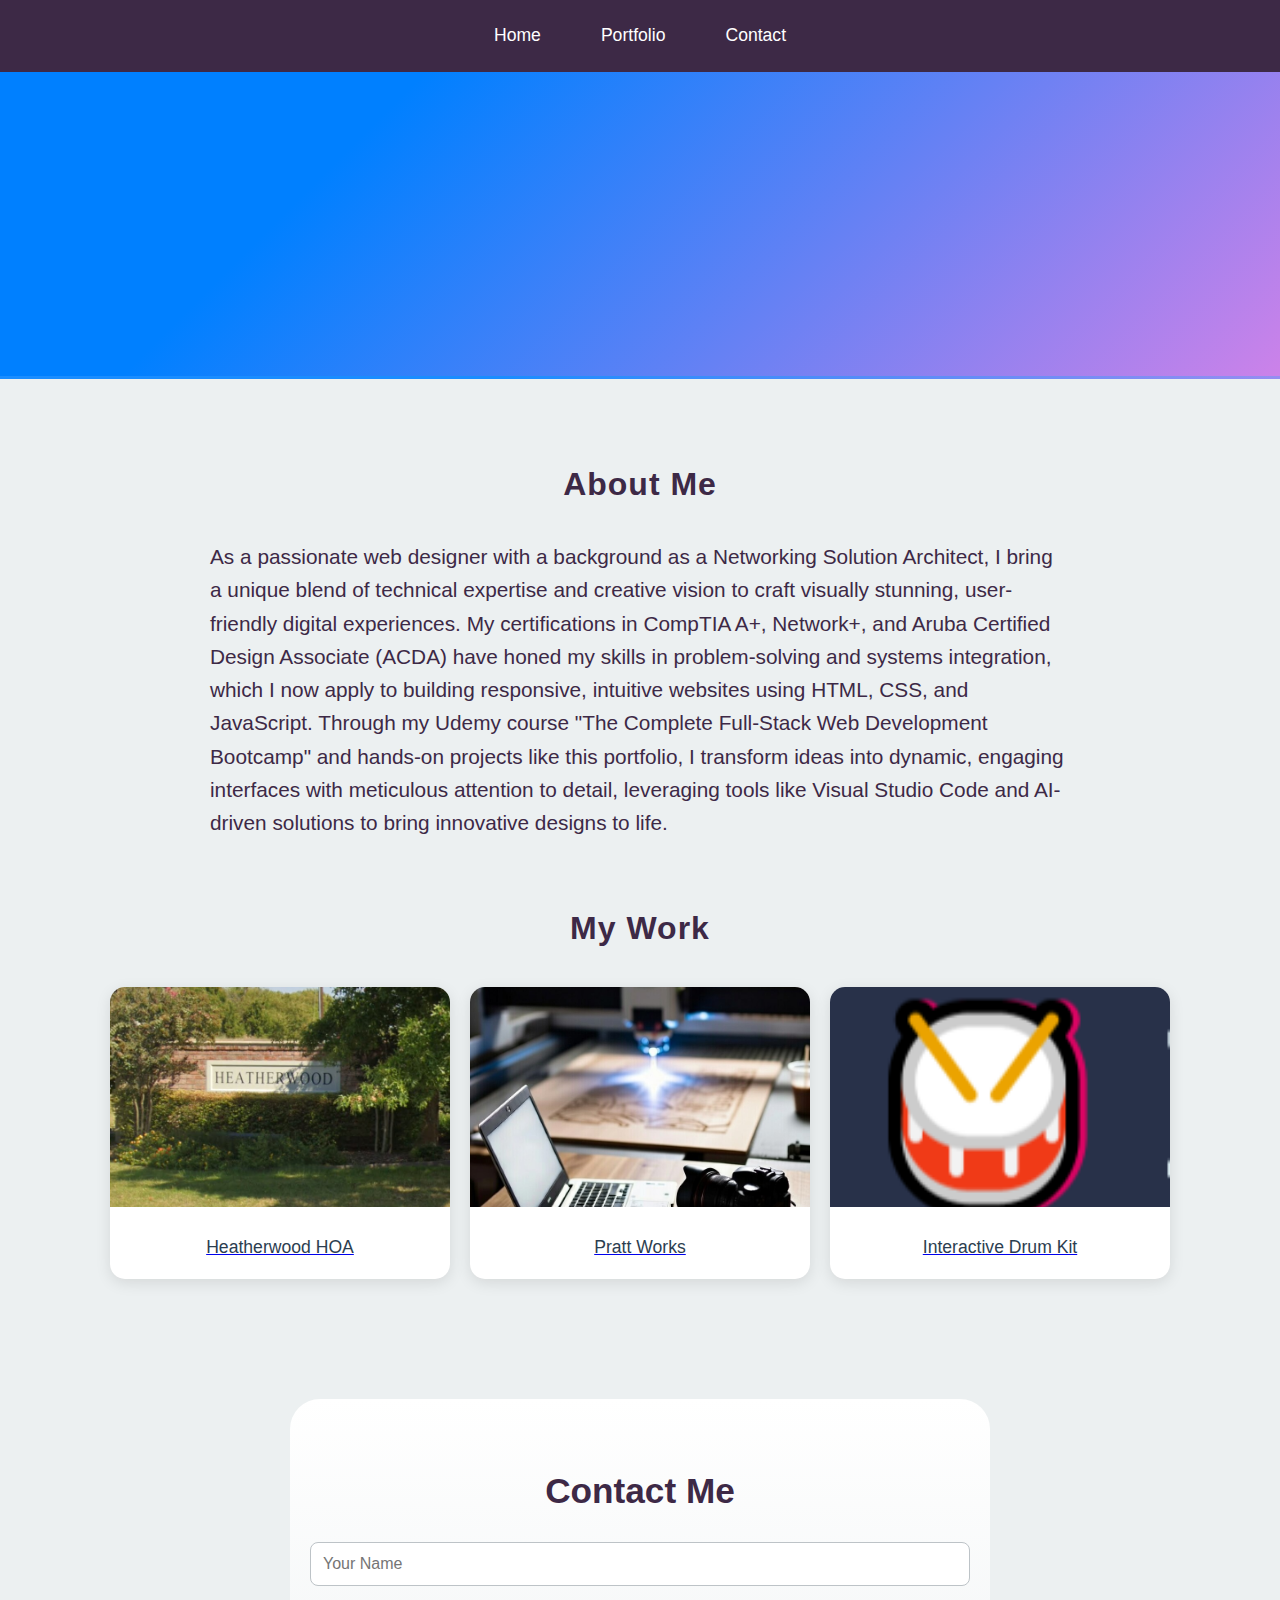
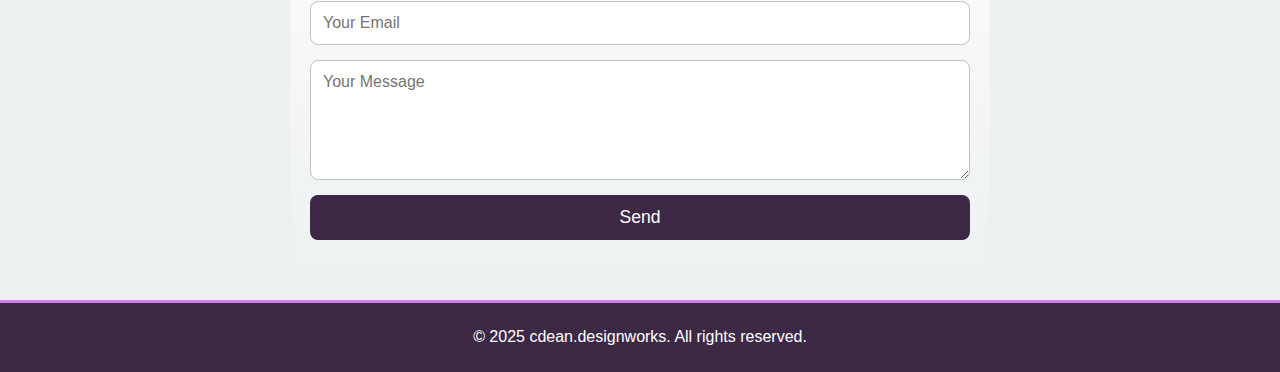
<file: index.html>
<!DOCTYPE html>
<html lang="en">
<head>
<meta charset="UTF-8">
<meta name="viewport" content="width=device-width, initial-scale=1.0">
<title>cdean.designworks Portfolio</title>
<link rel="stylesheet" href="style.css">
</head>
<body>
<!-- Navigation -->
<nav>
    <ul>
        <li><a href="#home">Home</a></li>
        <li><a href="#portfolio">Portfolio</a></li>
        <li><a href="#contact">Contact</a></li>
    </ul>
</nav>

<!-- Hero Section -->
<section id="home" class="hero">
    <div class="hero-content">
        
        <h1>cdean.designworks</h1>
        <p>Creative design meets AI to build unique digital experiences.</p>
    </div>
</section>

<!-- Portfolio Section -->
<section id="portfolio" class="portfolio">
    <h2 class="about">About Me</h2>
        <p class="about">As a passionate web designer with a background as a Networking Solution Architect, 
        I bring a unique blend of technical expertise and creative vision to craft visually stunning, user-friendly digital experiences. 
        My certifications in CompTIA A+, Network+, and Aruba Certified Design Associate (ACDA) have honed my skills in problem-solving and systems integration, 
        which I now apply to building responsive, intuitive websites using HTML, CSS, and JavaScript. Through my Udemy course "The Complete Full-Stack Web Development Bootcamp" 
        and hands-on projects like this portfolio, I transform ideas into dynamic, engaging interfaces with meticulous attention to detail, leveraging tools like Visual Studio Code 
        and AI-driven solutions to bring innovative designs to life.</p>


    <h2>My Work</h2>
    <div class="portfolio-grid">
        <div class="portfolio-item">
            
                    <a href="Heatherwood HOA/index.html"><img src="Heatherwood HOA/Images/Heatherwood Neighborhood sign.png" alt="Project 1"><p>Heatherwood HOA</p> </a>  
        </div>
        <div class="portfolio-item">
                    <a href="PrattWorks/index.html"><img src="images/placeholder_img.jpg" alt="Pratt Works"><p>Pratt Works</p> </a>
            
        </div>
            
        <div class="portfolio-item">
                    <a href="Drum Kit/index.html">
                        <img src="images/Drum-Kit.png" alt="Drum Kit Project"> 
                        <p>Interactive Drum Kit</p> 
                    </a>
           
        </div>
    </div>
    
</section>

<!-- Contact Section -->
<section id="contact" class="contact">
    <h2>Contact Me</h2>
    <form action="mailto:example@email.com" method="post" enctype="text/plain">
        <input type="text" name="name" placeholder="Your Name" required>
        <input type="email" name="email" placeholder="Your Email" required>
        <textarea name="message" placeholder="Your Message" required></textarea>
        <button type="submit">Send</button>
    </form>
</section>

<!-- Footer -->
<footer>
    <p>&copy; 2025 cdean.designworks. All rights reserved.</p>
</footer>
</body>
</html>
</file>
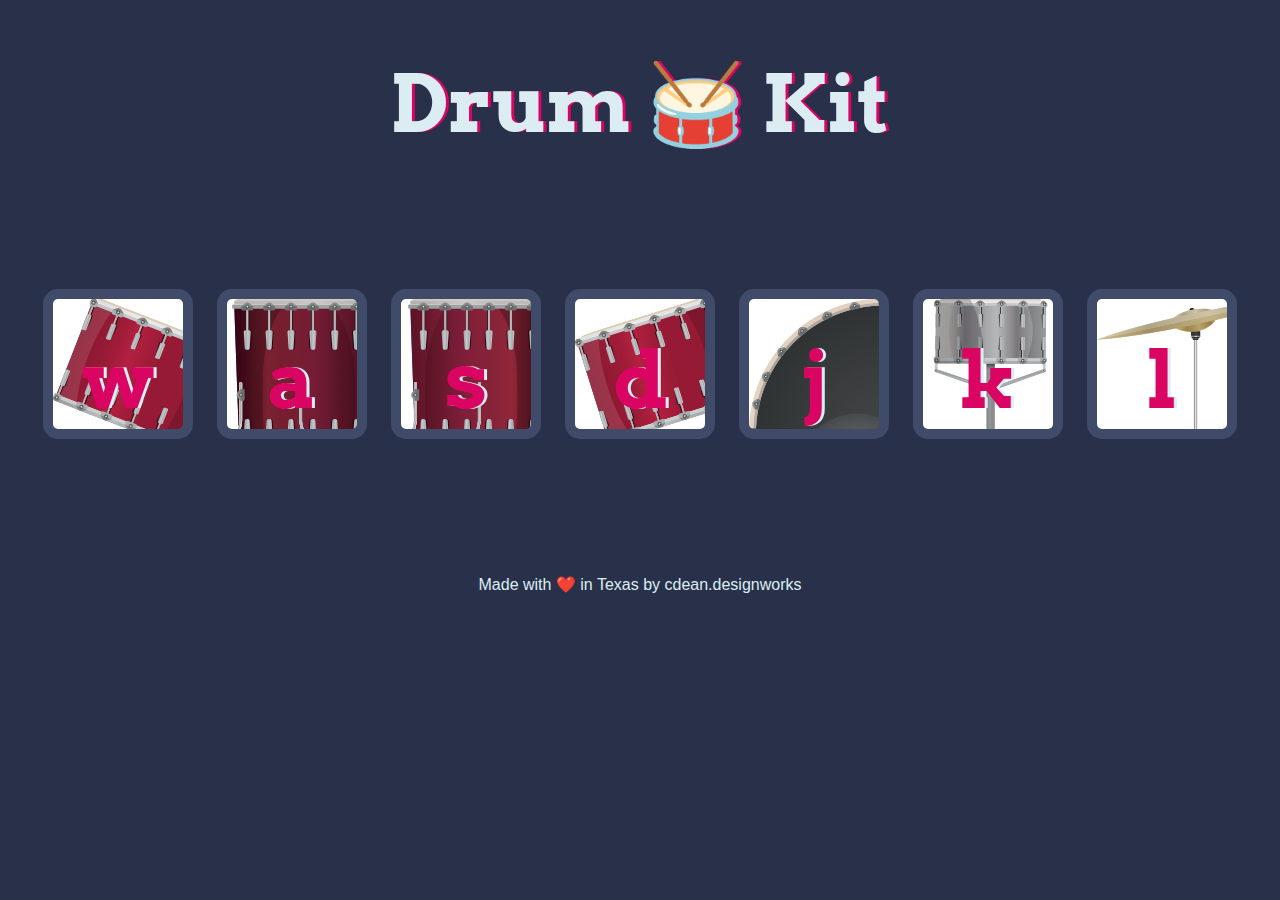
<file: Drum Kit/index.html>
<!DOCTYPE html>
<html lang="en" dir="ltr">

<head>
  <meta charset="utf-8">
  <title>Drum Kit</title>
  <link rel="stylesheet" href="styles.css">
  <link href="https://fonts.googleapis.com/css?family=Arvo" rel="stylesheet">
</head>

<body>
  <h1 id="title">Drum 🥁 Kit</h1>
  <div class="set">
    <button class="w drum">w</button>
    <button class="a drum">a</button>
    <button class="s drum">s</button>
    <button class="d drum">d</button>
    <button class="j drum">j</button>
    <button class="k drum">k</button>
    <button class="l drum">l</button>
  </div>


<script src="index.js" charset="utf-8"></script>

<footer>
  Made with ❤️ in Texas by cdean.designworks
</footer>
</body>
</html>
</file>
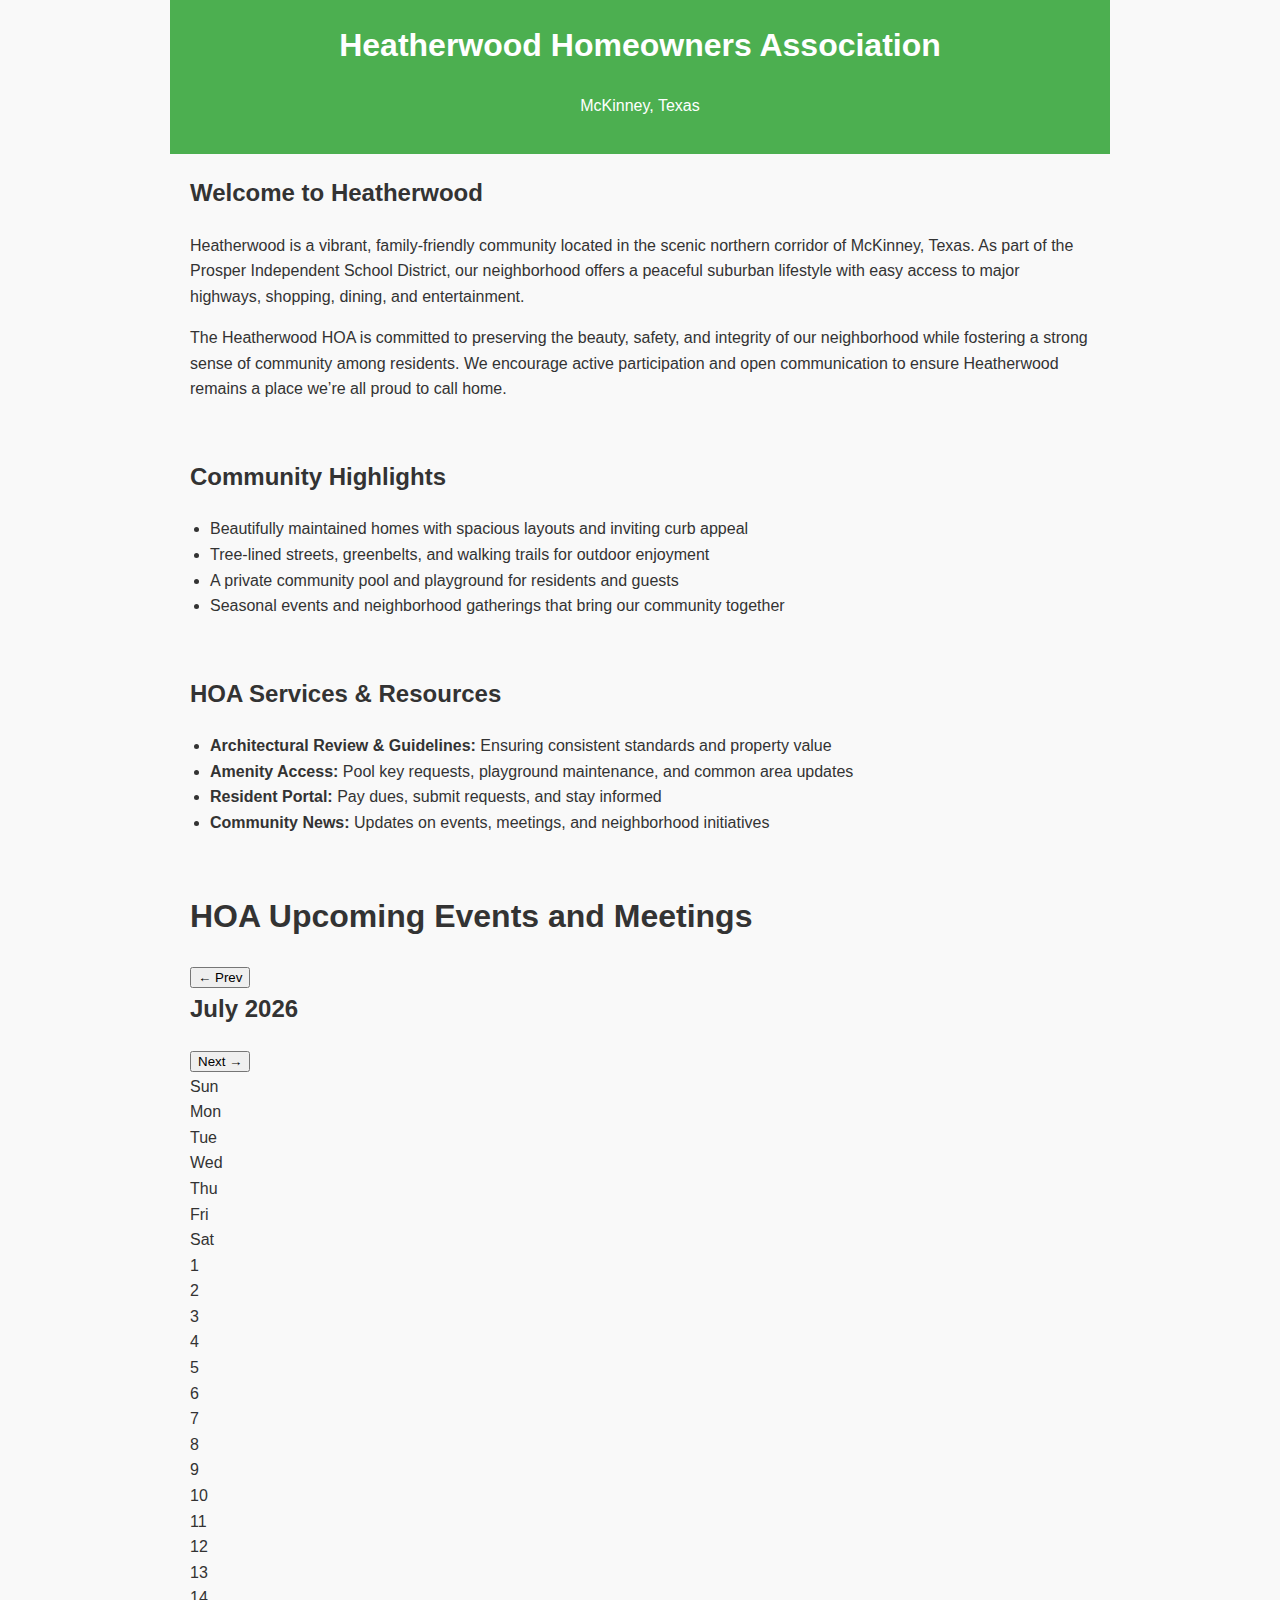
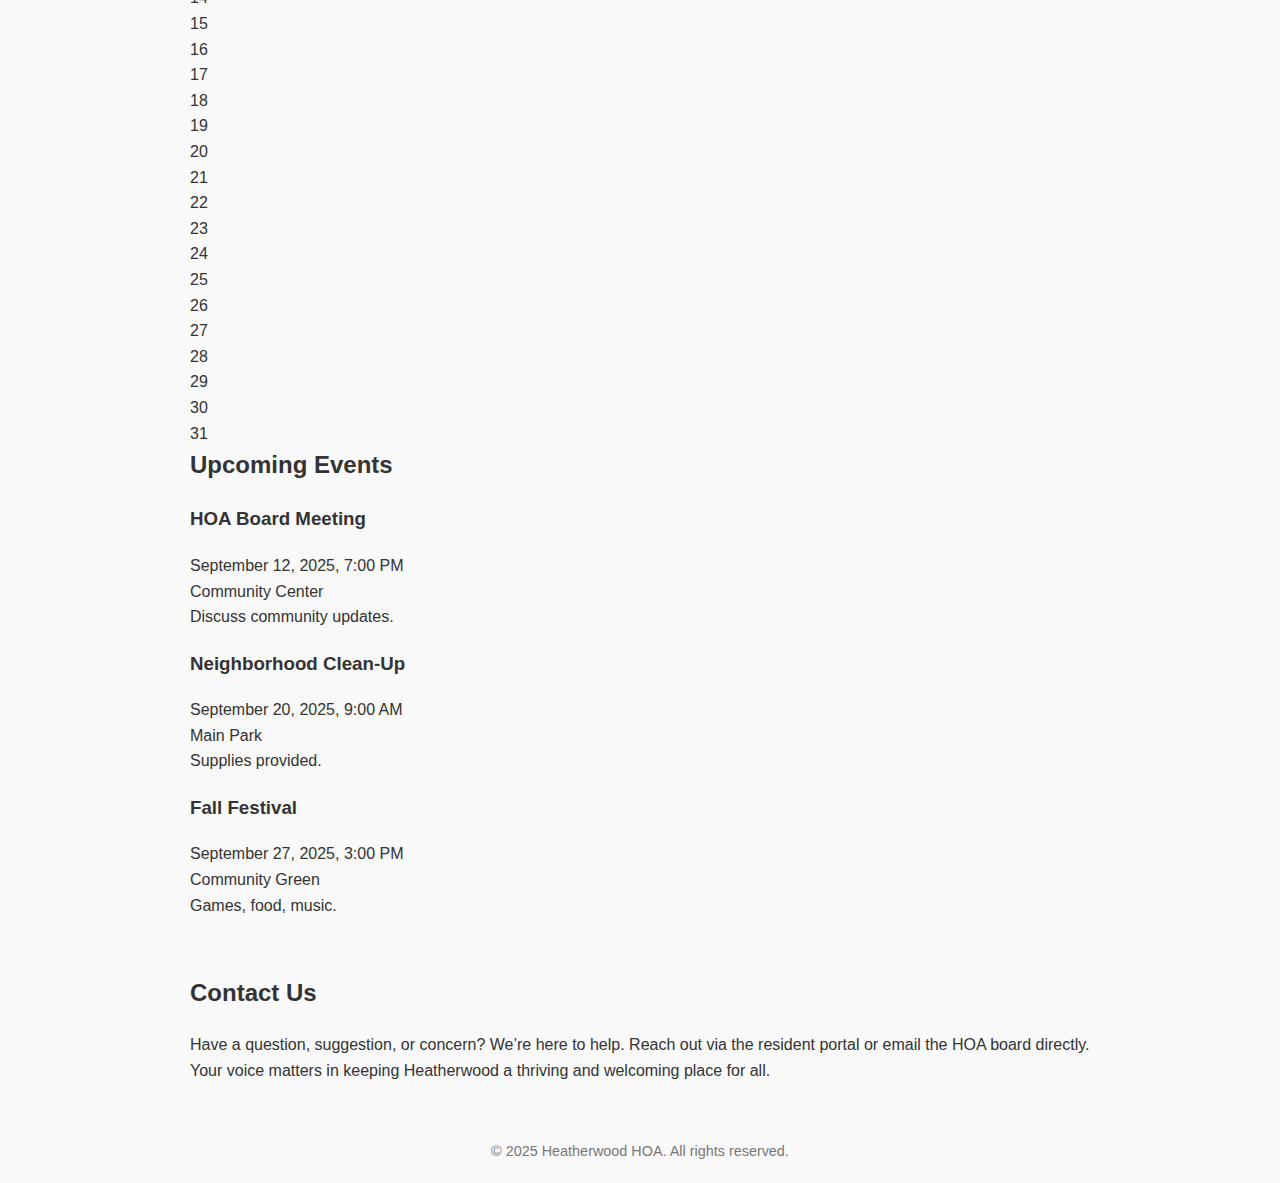
<file: Heatherwood HOA/index.html>
<!DOCTYPE html>
<html lang="en">
<head>
 
    <meta charset="UTF-8">
    <meta name="viewport" content="width=device-width, initial-scale=1.0">
    <title>Heatherwood HOA</title>
    <link rel="stylesheet" href="./style.css">
</head>
<body>

  <header>
    <h1>Heatherwood Homeowners Association</h1>
    <p>McKinney, Texas</p>
  </header>

  <section>
    <h2>Welcome to Heatherwood</h2>
    <p>
      Heatherwood is a vibrant, family-friendly community located in the scenic northern corridor of McKinney, Texas. 
      As part of the Prosper Independent School District, our neighborhood offers a peaceful suburban lifestyle with 
      easy access to major highways, shopping, dining, and entertainment.
    </p>
    <p>
      The Heatherwood HOA is committed to preserving the beauty, safety, and integrity of our neighborhood while fostering 
      a strong sense of community among residents. We encourage active participation and open communication to ensure 
      Heatherwood remains a place we’re all proud to call home.
    </p>
  </section>

  <section>
    <h2>Community Highlights</h2>
    <ul>
      <li>Beautifully maintained homes with spacious layouts and inviting curb appeal</li>
      <li>Tree-lined streets, greenbelts, and walking trails for outdoor enjoyment</li>
      <li>A private community pool and playground for residents and guests</li>
      <li>Seasonal events and neighborhood gatherings that bring our community together</li>
    </ul>
  </section>

  <section>
    <h2>HOA Services & Resources</h2>
    <ul>
      <li><strong>Architectural Review & Guidelines:</strong> Ensuring consistent standards and property value</li>
      <li><strong>Amenity Access:</strong> Pool key requests, playground maintenance, and common area updates</li>
      <li><strong>Resident Portal:</strong> Pay dues, submit requests, and stay informed</li>
      <li><strong>Community News:</strong> Updates on events, meetings, and neighborhood initiatives</li>
    </ul>
  </section>

  <section>
       <h1>HOA Upcoming Events and Meetings</h1>
    <div class="side-by-side">
        <!-- Calendar -->
        <div class="calendar">
  <div class="header">
    <button onclick="prevMonth()">← Prev</button>
    <h2 id="month-year"></h2>
    <button onclick="nextMonth()">Next →</button>
  </div>
  
  <div class="days" id="weekdays">
    <div class="day-name">Sun</div>
    <div class="day-name">Mon</div>
    <div class="day-name">Tue</div>
    <div class="day-name">Wed</div>
    <div class="day-name">Thu</div>
    <div class="day-name">Fri</div>
    <div class="day-name">Sat</div>
  </div>
  
  <div class="days" id="dates"></div>
        </div>
      
    
        <!-- Events List -->
        <div class="events-box">
            <h2>Upcoming Events</h2>
            <div class="event">
                <h3>HOA Board Meeting</h3>
                <p>September 12, 2025, 7:00 PM<br>Community Center<br>Discuss community updates.</p>
            </div>
            <div class="event">
                <h3>Neighborhood Clean-Up</h3>
                <p>September 20, 2025, 9:00 AM<br>Main Park<br>Supplies provided.</p>
            </div>
            <div class="event">
                <h3>Fall Festival</h3>
                <p>September 27, 2025, 3:00 PM<br>Community Green<br>Games, food, music.</p>
            </div>
        </div>
    </div>
  </div>
  </div>
  </section>

  <section>
    <h2>Contact Us</h2>
    <p>
      Have a question, suggestion, or concern? We’re here to help. Reach out via the resident portal or email the HOA board directly. 
      Your voice matters in keeping Heatherwood a thriving and welcoming place for all.
    </p>
  </section>

  <footer>
    &copy; 2025 Heatherwood HOA. All rights reserved.
  </footer>
 <script src="index.js"></script>   
</body>

</html>
</file>
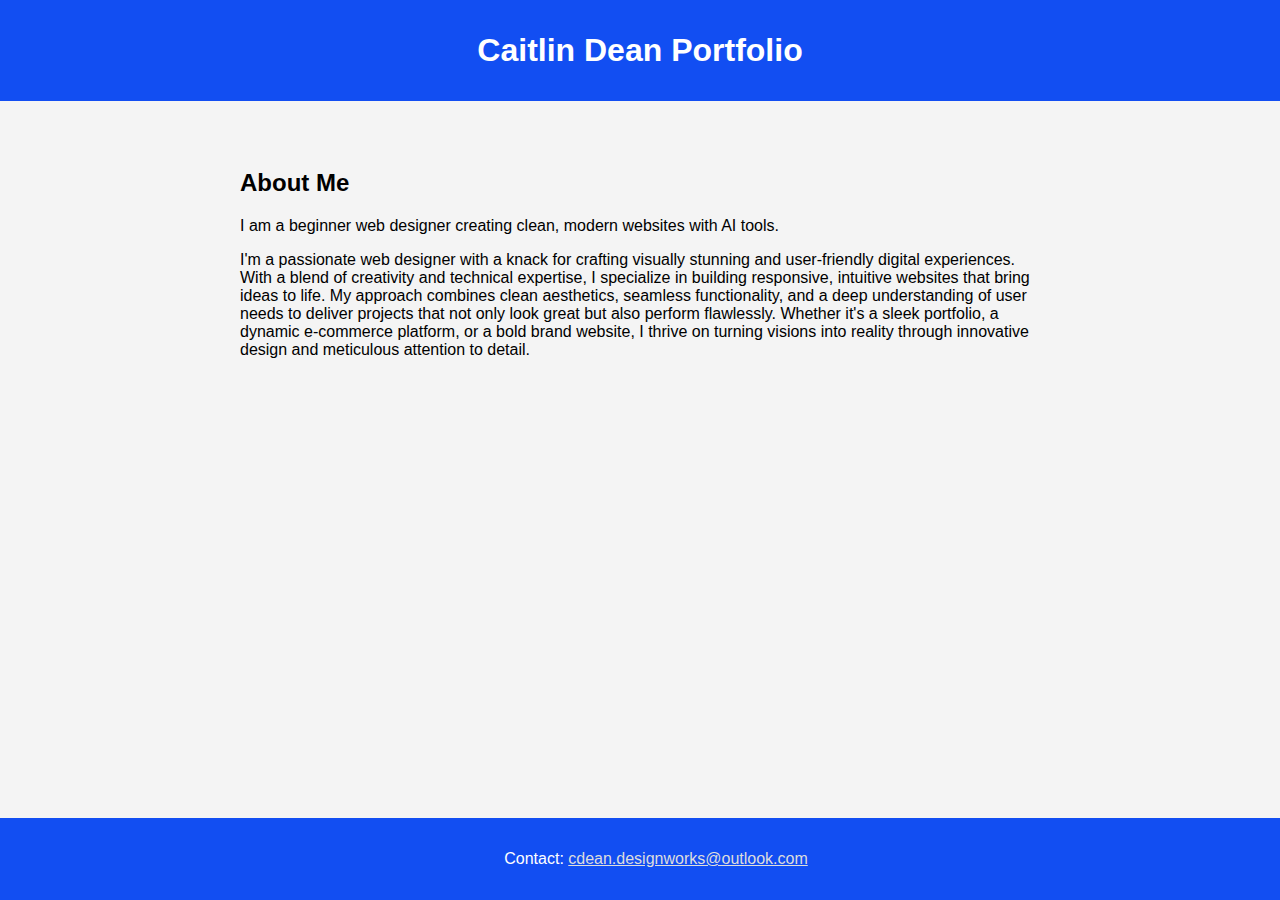
<file: index.html.html>
<!DOCTYPE html> 
<html lang=en>
    <head> 
        <meta charset=UTF-8> 
        <meta name=viewport content=width=device-width, initial-scale=1.0> 
        <title>C. Dean Web Designs</title> 
        <style> 
        body { font-family: Arial, sans-serif; margin: 0; padding: 0; background-color: #f4f4f4; } 
        header { background-color: hwb(224 7% 5%); color: white; text-align: center; padding: 2em; } 
        h1 { margin: 0; } .about { max-width: 800px; margin: 2em auto; padding: 1em;} 
        footer { text-align: center; padding: 1em; background:hwb(224 7% 5%); color: white; position: fixed; bottom: 0; width: 100%; } 
        </style> 
        </head> 
        <body> 
            <header> <h1> Caitlin Dean Portfolio</h1> </header> 
            <section class=about> 
                <h2>About Me</h2> 
                <p>I am a beginner web designer creating clean, modern websites with AI tools.</p>
                <p>I'm a passionate web designer with a knack for crafting visually stunning and user-friendly digital experiences. 
                    With a blend of creativity and technical expertise, I specialize in building responsive, intuitive websites that bring ideas to life. 
                    My approach combines clean aesthetics, seamless functionality, and a deep understanding of user needs to deliver projects that not only look great but also perform flawlessly. 
                    Whether it's a sleek portfolio, a dynamic e-commerce platform, or a bold brand website, I thrive on turning visions into reality through innovative design and meticulous attention to detail.</p>
                
            </section> 
            <footer> 
                <p>Contact: <a href=mailto:cdean.designworks@outlook.com style=color:#ddd;>cdean.designworks@outlook.com</a></p>
            </footer> 
        </body> 
        </html>
</file>
<file: style.css>
* {
margin: 0;
padding: 0;
box-sizing: border-box;
font-family: "Segoe UI", "Arial", sans-serif;
}

body {
background-color: #ecf0f1; /* Light gray background */
color: #2c3e50; /* Deep blue text */
line-height: 1.8;
}

/* Navigation */
nav {
background: linear-gradient(to bottom,#3d2946); /* Deep blue gradient */
padding: 20px;
position: fixed;
width: 100%;
z-index: 1000;
transition: background 0.5s ease;
}

nav ul {
list-style: none;
display: flex;
justify-content: center;
gap: 30px;
}

nav ul li a {
color: white;
text-decoration: none;
font-size: 1.1rem;
font-weight: 500;
padding: 8px 15px;
border-radius: 20px;
transition: color 0.3s ease, background 0.3s ease, transform 0.3s ease;
}

nav ul li a:hover {
color: #1abc9c; /* Vibrant teal */
background: rgba(255, 255, 255, 0.1);
transform: translateY(-2px);
}

/* Hero Section */
.hero {
background: linear-gradient(
135deg,#0080ff 30%,#cc82e9 100%); /* Deep blue to teal gradient */
color: white;
text-align: center;
padding: 120px 20px;
min-height: 60px;
display: flex;
align-items: center;
justify-content: center;
border-bottom: 3px solid rgba(255, 255, 255, 0.1);
}

.hero-content {
max-width: 700px;
opacity: 0;
animation: fadeIn 1s ease forwards;
}

.hero h1 {
font-size: 3rem;
font-weight: 700;
margin-bottom: 15px;
letter-spacing: 1px;
text_align: center;
}

.hero p {
font-size: 1.2rem;
max-width: 600px;
margin: 0 auto;
font-weight: 300;
}

/* Portfolio Section */
.about {
display: flex;
flex-direction: column;
margin-top: 20px;
font-size: 1.3rem;
color: #3d2946;
line-height: 1.6;
text-align: center left;
padding: 0px 100px;
margin-bottom: 60px;
}
.portfolio {
padding: 60px 20px;
max-width: 1100px;
margin: 0 auto;
}

.portfolio h2 {
font-size: 2rem;
text-align: center;
margin-bottom: 30px;
color: #3d2946; /* Soft coral */
font-weight: 600;
letter-spacing: 1px;
}

.portfolio-grid {
display: grid;
grid-template-columns: repeat(auto-fit, minmax(280px, 1fr));
gap: 20px;
margin-bottom: 60px;
}

.portfolio-item {
background: #fff;
border-radius: 15px;
overflow: hidden;
box-shadow: 0 4px 15px rgba(0, 0, 0, 0.1);
transition: transform 0.4s ease, box-shadow 0.4s ease;
}

.portfolio-item:hover {
transform: translateY(-5px);
box-shadow: 0 8px 20px rgba(0, 0, 0, 0.15);
}

.portfolio-item img {
width: 100%;
height: 220px;
object-fit: cover;
transition: transform 0.4s ease;
}

.portfolio-item:hover img {
transform: scale(1.05);
}

.portfolio-item p {
padding: 15px;
text-align: center;
font-size: 1.1rem;
font-weight: 500;
color: #2c3e50;
}

/* Contact Section */
.contact {
padding: 60px 20px;
max-width: 700px;
margin: 0 auto;
text-align: center;
background: linear-gradient(to bottom, #fff, #ecf0f1);
border-radius: 30px;
}

.contact h2 {
font-size: 2.2rem;
margin-bottom: 20px;
color: #3d2946; /* Soft coral */
font-weight: 600;
}

.contact form {
display: flex;
flex-direction: column;
gap: 15px;
}

.contact input,
.contact textarea {
padding: 12px;
border: 1px solid #bdc3c7; /* Light gray border */
border-radius: 8px;
font-size: 1rem;
transition: border-color 0.3s ease, box-shadow 0.3s ease;
}

.contact input:focus,
.contact textarea:focus {
border-color: #1abc9c; /* Vibrant teal */
box-shadow: 0 0 8px rgba(26, 188, 156, 0.3);
outline: none;
}

.contact textarea {
min-height: 120px;
resize: vertical;
}

.contact button {
padding: 12px;
background: #3d2946; /* Vibrant teal */
color: white;
border: none;
border-radius: 8px;
font-size: 1.1rem;
cursor: pointer;
transition: background 0.3s ease, transform 0.3s ease;
}

.contact button:hover {
background: #08b1f3; /* Darker teal */
transform: translateY(-2px);
}

/* Footer */
footer {
background: #3d2946; /* Deep blue */
color: white;
text-align: center;
padding: 20px;
border-top: 3px solid #cc82e9;
}

/* Animation for Hero */
@keyframes fadeIn {
from {
opacity: 0;
transform: translateY(20px);
}
to {
opacity: 1;
transform: translateY(0);
}
}

/* Responsive Design */
@media (max-width: 600px) {
.hero h1 {
font-size: 2rem;
}

.hero p {
font-size: 1rem;
}

.portfolio-grid {
grid-template-columns: 1fr;
}

.portfolio h2,
.contact h2 {
font-size: 1.8rem;
    }
}
</file>
<file: Drum Kit/styles.css>
body {
  text-align: center;
  background-color: #283149;
}

h1 {
  font-size: 5rem;
  color: #DBEDF3;
  font-family: "Arvo", cursive;
  text-shadow: 3px 0 #DA0463;

}

footer {
  color: #DBEDF3;
  font-family: sans-serif;
}

.w {
  background-image: url("images/tom1.png");
}

.a {
  background-image: url("images/tom4.png");
}

.s {
  background-image: url("images/tom3.png");
}

.d {
  background-image: url("images/tom2.png");
}

.j {
  background-image: url("images/kick.png");
}

.k {
  background-image: url("images/snare.png");
}

.l {
  background-image: url("images/crash.png");
}

.set {
  margin: 10% auto;
}

.pressed {
  box-shadow: 0 3px 4px 0 #DBEDF3;
  opacity: 0.5;
}

.red {
  color: red;
}

.drum {
  outline: none;
  border: 10px solid #404B69;
  font-size: 5rem;
  font-family: 'Arvo', cursive;
  line-height: 2;
  font-weight: 900;
  color: #DA0463;
  text-shadow: 3px 0 #DBEDF3;
  border-radius: 15px;
  display: inline-block;
  width: 150px;
  height: 150px;
  text-align: center;
  margin: 10px;
  background-color: white;
}
</file>
<file: Heatherwood HOA/style.css>
body {
font-family: Arial, sans-serif;
line-height: 1.6;
margin: 0;
padding: 0;
background-color: #f9f9f9;
color: #333;
}

header, section {
padding: 20px;
max-width: 900px;
margin: auto;
}

header {
background-color: #4CAF50;
color: white;
text-align: center;
}

h1, h2 {
margin-top: 0;
}

ul {
list-style-type: disc;
padding-left: 20px;
}

footer {
text-align: center;
padding: 20px;
font-size: 0.9em;
color: #777;
}
</file>
